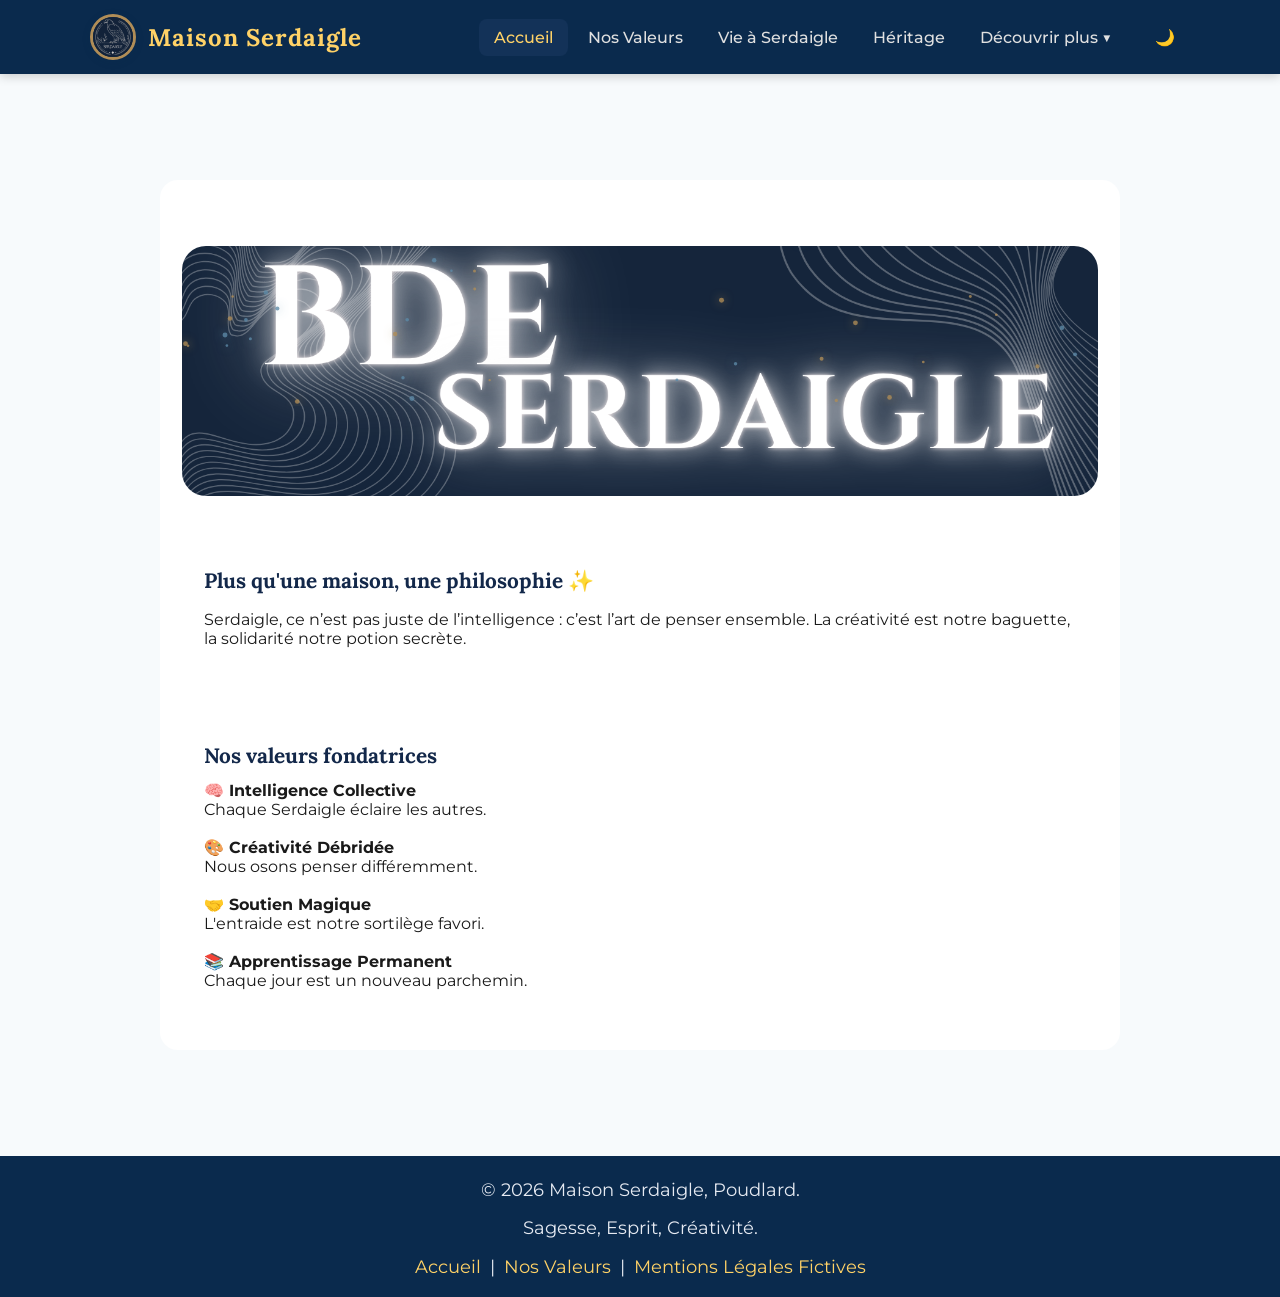
<file: index.html>
<!DOCTYPE html>
<html lang="fr">
<head>
  <meta charset="UTF-8" />
  <meta name="viewport" content="width=device-width, initial-scale=1.0"/>
  <title>Maison Serdaigle - Refonte</title>
  <link rel="stylesheet" href="style.css" />
</head>
<body>
<div id="scroll-progress"></div>

<header>
  <nav>
    <div class="logo-bloc">
      <img src="logo.png" alt="Blason Serdaigle" />
      <span>Maison Serdaigle</span>
    </div>
    <button id="burgerBtn" aria-label="Ouvrir le menu">&#9776;</button>
    <ul id="nav-links">
      <li><a href="#" class="active" onclick="showPage('accueil', this)">Accueil</a></li>
      <li><a href="#" onclick="showPage('valeurs', this)">Nos Valeurs</a></li>
      <li><a href="#" onclick="showPage('vie', this)">Vie à Serdaigle</a></li>
      <li><a href="#" onclick="showPage('heritage', this)">Héritage</a></li>
      <li class="dropdown">
        <button tabindex="0">Découvrir plus ▼</button>
        <ul>
          <li><a href="#" onclick="showPage('identite', this)">Notre Identité</a></li>
          <li><a href="#" onclick="showPage('personnalites', this)">Personnalités</a></li>
          <li><a href="#" onclick="showPage('citations', this)">Citations</a></li>
          <li><a href="#" onclick="showPage('enigmes', this)">Jeux & Énigmes</a></li>
          <li><a href="#" onclick="showPage('ressources', this)">Ressources</a></li>
        </ul>
      </li>
      <li><button id="darkModeBtn" aria-label="Mode sombre/clair">🌙</button></li>
    </ul>
  </nav>
  <ul id="nav-mobile">
    <li><a href="#" class="active" onclick="showPage('accueil', this);closeMobileMenu()">Accueil</a></li>
    <li><a href="#" onclick="showPage('valeurs', this);closeMobileMenu()">Nos Valeurs</a></li>
    <li><a href="#" onclick="showPage('vie', this);closeMobileMenu()">Vie à Serdaigle</a></li>
    <li><a href="#" onclick="showPage('heritage', this);closeMobileMenu()">Héritage</a></li>
    <li>
      <details>
        <summary>Découvrir plus</summary>
        <ul>
          <li><a href="#" onclick="showPage('identite', this);closeMobileMenu()">Notre Identité</a></li>
          <li><a href="#" onclick="showPage('personnalites', this);closeMobileMenu()">Personnalités</a></li>
          <li><a href="#" onclick="showPage('citations', this);closeMobileMenu()">Citations</a></li>
          <li><a href="#" onclick="showPage('enigmes', this);closeMobileMenu()">Jeux & Énigmes</a></li>
          <li><a href="#" onclick="showPage('ressources', this);closeMobileMenu()">Ressources</a></li>
        </ul>
      </details>
    </li>
  </ul>
</header>

<main>
  <section id="page-accueil" class="page active">
    <div class="hero-bg">
      <div class="hero-text">
      </div>
    </div>
    <div class="card">
      <h2>Plus qu'une maison, une philosophie ✨</h2>
      <p>Serdaigle, ce n’est pas juste de l’intelligence : c’est l’art de penser ensemble. La créativité est notre baguette, la solidarité notre potion secrète.</p>
    </div>
    <div class="card">
      <h2>Nos valeurs fondatrices</h2>
      <div>
        <strong>🧠 Intelligence Collective</strong><br> Chaque Serdaigle éclaire les autres.<br><br>
        <strong>🎨 Créativité Débridée</strong><br> Nous osons penser différemment.<br><br>
        <strong>🤝 Soutien Magique</strong><br> L'entraide est notre sortilège favori.<br><br>
        <strong>📚 Apprentissage Permanent</strong><br> Chaque jour est un nouveau parchemin.
      </div>
    </div>
  </section>

  <section id="page-identite" class="page">
    <div class="card">
      <h1>Notre Identité 🪄</h1>
      <p>Serdaigle, c’est un esprit libre et curieux, mais aussi solidaire et bienveillant. Chaque élève est encouragé à explorer son potentiel unique.</p>
      <h2>Éclater les stéréotypes 🧨</h2>
      <p>Non, nous ne sommes pas tous des rats de bibliothèque arrogants. Nous sommes des explorateurs de la pensée, inspirés et ouverts.</p>
      <h2>La force du collectif</h2>
      <p>Les grandes idées naissent rarement seules. Chez nous, la magie est collaborative.</p>
      <img src="identite.png" alt="Héritage" style="width:100%;margin:10px 0 20px 0;border-radius:14px;box-shadow:0 2px 12px #0a2a4d25;">
    </div>
  </section>

  <section id="page-valeurs" class="page">
    <div class="card">
      <h1>Valeurs Fondamentales 🧬</h1>
      <ul>
        <li><strong>💡 Intelligence Collective</strong> – Des idées partagées et cultivées.</li>
        <li><strong>✨ Créativité Magique</strong> – La pensée originale est notre ADN.</li>
        <li><strong>🫂 Camaraderie</strong> – Nous avançons ensemble.</li>
        <li><strong>📖 Curiosité Éternelle</strong> – Toujours apprendre, toujours grandir.</li>
      </ul>
      <img src="valeurs.png" alt="Héritage" style="width:100%;margin:10px 0 20px 0;border-radius:14px;box-shadow:0 2px 12px #0a2a4d25;">
    </div>
  </section>
  <section id="page-vie" class="page">
    <div class="card">
      <h1>Vie à Serdaigle 🏰</h1>
    <div class="image-grid">
      <img src="salle_commune.png" alt="Salle commune">
      <img src="travail.png" alt="Étudiants collaborant">
      <img src="tour.png" alt="Vue depuis la Tour">
    </div>
      <h2>Traditions ✨</h2>
      <ul>
        <li>Défis d’énigmes entre maisons</li>
        <li>Soirées d'observation du ciel étoilé 🌌</li>
        <li>Inventaires d’idées, de sorts et d'inventions</li>
      </ul>
      <h2>Anecdotes</h2>
      <p>Il est dit que la Dame Grise, notre fantôme, adore poser des énigmes aux élèves les plus curieux…</p>
    </div>
  </section>

  <section id="page-heritage" class="page">
    <div class="card">
      <h1>Héritage 🪙 et Avenir 🚀</h1>
      <h2>Figures historiques</h2>
      <ul>
        <li><strong>Rowena Serdaigle</strong> – Visionnaire et fondatrice</li>
        <li><strong>Filius Flitwick</strong> – Maître du sortilège et mentor</li>
        <li><strong>Luna Lovegood</strong> – L'imagination au pouvoir</li>
        <li><strong>Garrick Ollivander</strong> – Artisan d'excellence</li>
        <li><strong>Cho Chang</strong> – Attrapeuse dans l'équipe de Quidditch</li>
      </ul>
      <h2>Notre Vision</h2>
      <p>Porter l’héritage tout en ouvrant la voie : innovation, magie responsable, ouverture d'esprit.</p>
      <img src="héritage.png" alt="Héritage" style="width:100%;margin:10px 0 20px 0;border-radius:14px;box-shadow:0 2px 12px #0a2a4d25;">
    </div>
  </section>

  <section id="page-personnalites" class="page">
    <div class="card">
      <h1>Figures Marquantes 🧙‍♀️</h1>
      <ul>
        <li><strong>Rowena Serdaigle</strong> – L’intelligence incarnée</li>
        <li><strong>Luna Lovegood</strong> – Reine des pensées libres</li>
        <li><strong>Filius Flitwick</strong> – Professeur & légende</li>
        <li><strong>Garrick Ollivander</strong> – Artiste du bois et de la magie</li>
        <li><strong>Cho Chang</strong> – Attrapeuse dans l'équipe de Quidditch</li>
      </ul>
      <img src="figures.png" alt="Héritage" style="width:100%;margin:10px 0 20px 0;border-radius:14px;box-shadow:0 2px 12px #0a2a4d25;">
    </div>
  </section>

  <section id="page-citations" class="page">
    <div class="card">
      <h1>Inspirations 📝</h1>
      <ul>
        <li>« L’esprit sans bornes est le plus grand trésor de l’homme. » <br><span style="color:#b08d57;">– Rowena Serdaigle</span></li>
        <li>« N’ayez pas peur d’être vous-même. »<br><span style="color:#b08d57;">– Luna Lovegood</span></li>
        <li>« Il n’y a pas de honte à ne pas savoir, seulement à ne pas vouloir apprendre. »<br><span style="color:#b08d57;">– Filius Flitwick</span></li>
      </ul>
    </div>
  </section>

  <section id="page-enigmes" class="page">
    <div class="card">
      <h1>Jeux & Énigmes 🧩</h1>
      <h2>Énigme du jour</h2>
      <p id="enigme-texte">Quel est l’animal emblématique de Serdaigle ?</p>
      <input id="enigme-input" type="text" placeholder="Votre réponse…">
      <button onclick="checkEnigme()" class="btn">Valider</button>
      <p id="enigme-feedback"></p>
      <h2>Devinez la citation !</h2>
      <p><em>« Il n’y a pas de honte à ne pas savoir… »</em></p>
      <p>Qui a dit cela ?</p>
      <button onclick="alert('Bravo ! Réponse : Filius Flitwick.')" class="btn">Voir la réponse</button>
    </div>
  </section>

  <section id="page-ressources" class="page">
    <div class="card">
      <h1>Ressources 📚</h1>
      <ul>
        <li><a href="https://www.poudlard.org/maisons/serdaigle/" target="_blank">Dossier complet sur Serdaigle</a></li>
        <li><a href="https://harrypotter.fandom.com/fr/wiki/Serdaigle" target="_blank">Wiki Harry Potter – Serdaigle</a></li>
        <li>Lecture recommandée : <em>“L’Histoire de Poudlard”</em></li>
        <li>Sorts favoris : <b>Wingardium Leviosa, Patronus, Alohomora</b></li>
      </ul>
    </div>
  </section>

</main>

<footer>
  <div>
    <p>&copy; <span id="currentYear"></span> Maison Serdaigle, Poudlard.</p>
    <p>Sagesse, Esprit, Créativité.</p>
    <div>
      <a href="#" onclick="showPage('accueil', document.querySelector('#nav-links a[onclick*=\'accueil\']'))">Accueil</a> |
      <a href="#" onclick="showPage('valeurs', document.querySelector('#nav-links a[onclick*=\'valeurs\']'))">Nos Valeurs</a> |
      <a href="#">Mentions Légales Fictives</a>
    </div>
  </div>
</footer>

<script src="script.js"></script>
</body>
</html>
</file>
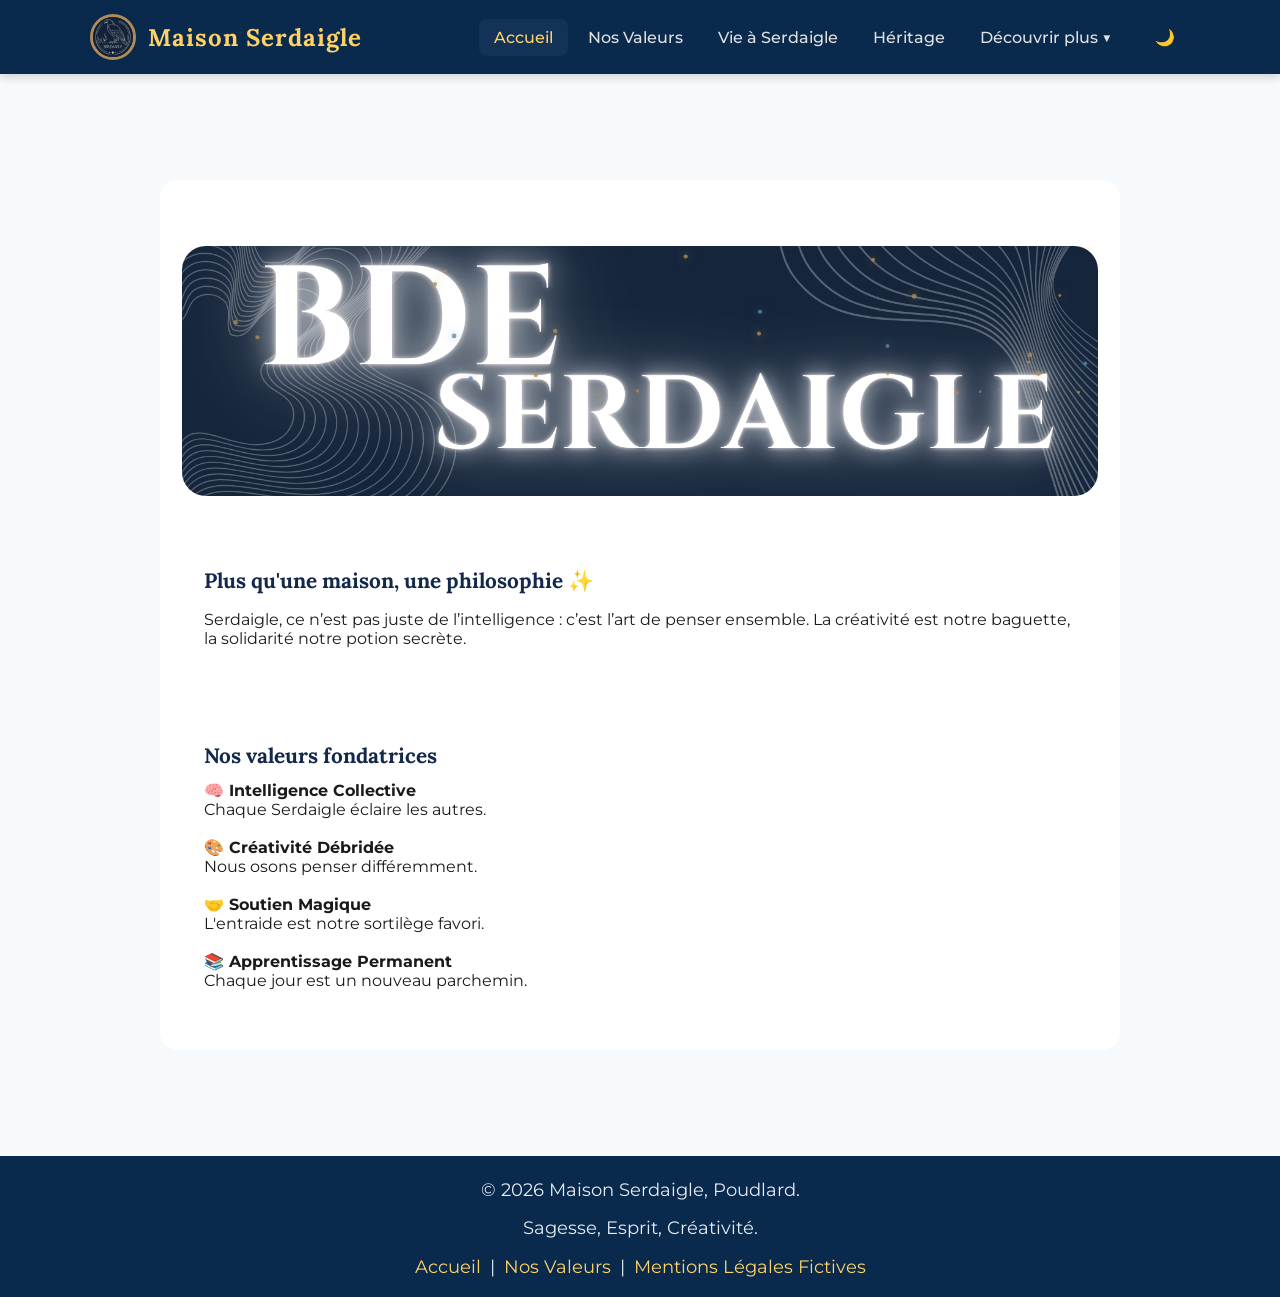
<file: Serdaigle.html>
<!DOCTYPE html>
<html lang="fr">
<head>
  <meta charset="UTF-8" />
  <meta name="viewport" content="width=device-width, initial-scale=1.0"/>
  <title>Maison Serdaigle - Refonte</title>
  <link rel="stylesheet" href="style.css" />
</head>
<body>
<div id="scroll-progress"></div>

<header>
  <nav>
    <div class="logo-bloc">
      <img src="logo.png" alt="Blason Serdaigle" />
      <span>Maison Serdaigle</span>
    </div>
    <button id="burgerBtn" aria-label="Ouvrir le menu">&#9776;</button>
    <ul id="nav-links">
      <li><a href="#" class="active" onclick="showPage('accueil', this)">Accueil</a></li>
      <li><a href="#" onclick="showPage('valeurs', this)">Nos Valeurs</a></li>
      <li><a href="#" onclick="showPage('vie', this)">Vie à Serdaigle</a></li>
      <li><a href="#" onclick="showPage('heritage', this)">Héritage</a></li>
      <li class="dropdown">
        <button tabindex="0">Découvrir plus ▼</button>
        <ul>
          <li><a href="#" onclick="showPage('identite', this)">Notre Identité</a></li>
          <li><a href="#" onclick="showPage('personnalites', this)">Personnalités</a></li>
          <li><a href="#" onclick="showPage('citations', this)">Citations</a></li>
          <li><a href="#" onclick="showPage('enigmes', this)">Jeux & Énigmes</a></li>
          <li><a href="#" onclick="showPage('ressources', this)">Ressources</a></li>
        </ul>
      </li>
      <li><button id="darkModeBtn" aria-label="Mode sombre/clair">🌙</button></li>
    </ul>
  </nav>
  <ul id="nav-mobile">
    <li><a href="#" class="active" onclick="showPage('accueil', this);closeMobileMenu()">Accueil</a></li>
    <li><a href="#" onclick="showPage('valeurs', this);closeMobileMenu()">Nos Valeurs</a></li>
    <li><a href="#" onclick="showPage('vie', this);closeMobileMenu()">Vie à Serdaigle</a></li>
    <li><a href="#" onclick="showPage('heritage', this);closeMobileMenu()">Héritage</a></li>
    <li>
      <details>
        <summary>Découvrir plus</summary>
        <ul>
          <li><a href="#" onclick="showPage('identite', this);closeMobileMenu()">Notre Identité</a></li>
          <li><a href="#" onclick="showPage('personnalites', this);closeMobileMenu()">Personnalités</a></li>
          <li><a href="#" onclick="showPage('citations', this);closeMobileMenu()">Citations</a></li>
          <li><a href="#" onclick="showPage('enigmes', this);closeMobileMenu()">Jeux & Énigmes</a></li>
          <li><a href="#" onclick="showPage('ressources', this);closeMobileMenu()">Ressources</a></li>
        </ul>
      </details>
    </li>
  </ul>
</header>

<main>
  <section id="page-accueil" class="page active">
    <div class="hero-bg">
      <div class="hero-text">
      </div>
    </div>
    <div class="card">
      <h2>Plus qu'une maison, une philosophie ✨</h2>
      <p>Serdaigle, ce n’est pas juste de l’intelligence : c’est l’art de penser ensemble. La créativité est notre baguette, la solidarité notre potion secrète.</p>
    </div>
    <div class="card">
      <h2>Nos valeurs fondatrices</h2>
      <div>
        <strong>🧠 Intelligence Collective</strong><br> Chaque Serdaigle éclaire les autres.<br><br>
        <strong>🎨 Créativité Débridée</strong><br> Nous osons penser différemment.<br><br>
        <strong>🤝 Soutien Magique</strong><br> L'entraide est notre sortilège favori.<br><br>
        <strong>📚 Apprentissage Permanent</strong><br> Chaque jour est un nouveau parchemin.
      </div>
    </div>
  </section>

  <section id="page-identite" class="page">
    <div class="card">
      <h1>Notre Identité 🪄</h1>
      <p>Serdaigle, c’est un esprit libre et curieux, mais aussi solidaire et bienveillant. Chaque élève est encouragé à explorer son potentiel unique.</p>
      <h2>Éclater les stéréotypes 🧨</h2>
      <p>Non, nous ne sommes pas tous des rats de bibliothèque arrogants. Nous sommes des explorateurs de la pensée, inspirés et ouverts.</p>
      <h2>La force du collectif</h2>
      <p>Les grandes idées naissent rarement seules. Chez nous, la magie est collaborative.</p>
      <img src="identite.png" alt="Héritage" style="width:100%;margin:10px 0 20px 0;border-radius:14px;box-shadow:0 2px 12px #0a2a4d25;">
    </div>
  </section>

  <section id="page-valeurs" class="page">
    <div class="card">
      <h1>Valeurs Fondamentales 🧬</h1>
      <ul>
        <li><strong>💡 Intelligence Collective</strong> – Des idées partagées et cultivées.</li>
        <li><strong>✨ Créativité Magique</strong> – La pensée originale est notre ADN.</li>
        <li><strong>🫂 Camaraderie</strong> – Nous avançons ensemble.</li>
        <li><strong>📖 Curiosité Éternelle</strong> – Toujours apprendre, toujours grandir.</li>
      </ul>
      <img src="valeurs.png" alt="Héritage" style="width:100%;margin:10px 0 20px 0;border-radius:14px;box-shadow:0 2px 12px #0a2a4d25;">
    </div>
  </section>
  <section id="page-vie" class="page">
    <div class="card">
      <h1>Vie à Serdaigle 🏰</h1>
    <div class="image-grid">
      <img src="salle_commune.png" alt="Salle commune">
      <img src="travail.png" alt="Étudiants collaborant">
      <img src="tour.png" alt="Vue depuis la Tour">
    </div>
      <h2>Traditions ✨</h2>
      <ul>
        <li>Défis d’énigmes entre maisons</li>
        <li>Soirées d'observation du ciel étoilé 🌌</li>
        <li>Inventaires d’idées, de sorts et d'inventions</li>
      </ul>
      <h2>Anecdotes</h2>
      <p>Il est dit que la Dame Grise, notre fantôme, adore poser des énigmes aux élèves les plus curieux…</p>
    </div>
  </section>

  <section id="page-heritage" class="page">
    <div class="card">
      <h1>Héritage 🪙 et Avenir 🚀</h1>
      <h2>Figures historiques</h2>
      <ul>
        <li><strong>Rowena Serdaigle</strong> – Visionnaire et fondatrice</li>
        <li><strong>Filius Flitwick</strong> – Maître du sortilège et mentor</li>
        <li><strong>Luna Lovegood</strong> – L'imagination au pouvoir</li>
        <li><strong>Garrick Ollivander</strong> – Artisan d'excellence</li>
      </ul>
      <h2>Notre Vision</h2>
      <p>Porter l’héritage tout en ouvrant la voie : innovation, magie responsable, ouverture d'esprit.</p>
      <img src="héritage.png" alt="Héritage" style="width:100%;margin:10px 0 20px 0;border-radius:14px;box-shadow:0 2px 12px #0a2a4d25;">
    </div>
  </section>

  <section id="page-personnalites" class="page">
    <div class="card">
      <h1>Figures Marquantes 🧙‍♀️</h1>
      <ul>
        <li><strong>Rowena Serdaigle</strong> – L’intelligence incarnée</li>
        <li><strong>Luna Lovegood</strong> – Reine des pensées libres</li>
        <li><strong>Filius Flitwick</strong> – Professeur & légende</li>
        <li><strong>Garrick Ollivander</strong> – Artiste du bois et de la magie</li>
      </ul>
      <img src="figures.png" alt="Héritage" style="width:100%;margin:10px 0 20px 0;border-radius:14px;box-shadow:0 2px 12px #0a2a4d25;">
    </div>
  </section>

  <section id="page-citations" class="page">
    <div class="card">
      <h1>Inspirations 📝</h1>
      <ul>
        <li>« L’esprit sans bornes est le plus grand trésor de l’homme. » <br><span style="color:#b08d57;">– Rowena Serdaigle</span></li>
        <li>« N’ayez pas peur d’être vous-même. »<br><span style="color:#b08d57;">– Luna Lovegood</span></li>
        <li>« Il n’y a pas de honte à ne pas savoir, seulement à ne pas vouloir apprendre. »<br><span style="color:#b08d57;">– Filius Flitwick</span></li>
      </ul>
    </div>
  </section>

  <section id="page-enigmes" class="page">
    <div class="card">
      <h1>Jeux & Énigmes 🧩</h1>
      <h2>Énigme du jour</h2>
      <p id="enigme-texte">Quel est l’animal emblématique de Serdaigle ?</p>
      <input id="enigme-input" type="text" placeholder="Votre réponse…">
      <button onclick="checkEnigme()" class="btn">Valider</button>
      <p id="enigme-feedback"></p>
      <h2>Devinez la citation !</h2>
      <p><em>« Il n’y a pas de honte à ne pas savoir… »</em></p>
      <p>Qui a dit cela ?</p>
      <button onclick="alert('Bravo ! Réponse : Filius Flitwick.')" class="btn">Voir la réponse</button>
    </div>
  </section>

  <section id="page-ressources" class="page">
    <div class="card">
      <h1>Ressources 📚</h1>
      <ul>
        <li><a href="https://www.poudlard.org/maisons/serdaigle/" target="_blank">Dossier complet sur Serdaigle</a></li>
        <li><a href="https://harrypotter.fandom.com/fr/wiki/Serdaigle" target="_blank">Wiki Harry Potter – Serdaigle</a></li>
        <li>Lecture recommandée : <em>“L’Histoire de Poudlard”</em></li>
        <li>Sorts favoris : <b>Wingardium Leviosa, Patronus, Alohomora</b></li>
      </ul>
    </div>
  </section>

</main>

<footer>
  <div>
    <p>&copy; <span id="currentYear"></span> Maison Serdaigle, Poudlard.</p>
    <p>Sagesse, Esprit, Créativité.</p>
    <div>
      <a href="#" onclick="showPage('accueil', document.querySelector('#nav-links a[onclick*=\'accueil\']'))">Accueil</a> |
      <a href="#" onclick="showPage('valeurs', document.querySelector('#nav-links a[onclick*=\'valeurs\']'))">Nos Valeurs</a> |
      <a href="#">Mentions Légales Fictives</a>
    </div>
  </div>
</footer>

<script src="script.js"></script>
</body>
</html>
</file>
<file: style.css>
@import url('https://fonts.googleapis.com/css2?family=Lora:wght@700&family=Montserrat:wght@400;700&display=swap');

body {
  margin: 0;
  padding: 0;
  background: #f7fafc;
  color: #1a1a1a;
  font-family: 'Montserrat', sans-serif;
  transition: background 0.4s ease, color 0.4s ease;
}
header {
  background: #0a2a4d;
  color: #fff;
  box-shadow: 0 2px 10px rgba(0,0,0,0.2);
  margin-bottom: 70px;
}


/* Scroll progress bar */
#scroll-progress {
  position: fixed;
  top: 0;
  left: 0;
  width: 0%;
  height: 4px;
  background: #ffd267;
  z-index: 9999;
  transition: width 0.2s;
}

nav {
  display: flex;
  align-items: center;
  justify-content: space-between;
  max-width: 1100px;
  margin: 0 auto;
  padding: 14px 20px;
  position: relative;
}
.logo-bloc {
  display: flex;
  align-items: center;
  gap: 12px;
}
.logo-bloc img {
  width: 40px;
  height: 40px;
  border-radius: 50%;
  border: 3px solid #b08d57;
  background: #fff;
  box-shadow: 0 2px 8px 0 #0a2a4d22;
}
.logo-bloc span {
  font-family: 'Lora', serif;
  font-size: 1.5rem;
  color: #ffd267;
  font-weight: 700;
  letter-spacing: 1px;
}
#burgerBtn {
  background: none;
  border: none;
  color: #ffd267;
  font-size: 2.2rem;
  cursor: pointer;
  display: none;
}

/* Navigation Links */
#nav-links, #nav-mobile {
  list-style: none;
  margin: 0;
  padding: 0;
}
#nav-links {
  display: flex;
  align-items: center;
  gap: 5px;
}
#nav-links li {
  position: relative;
}
#nav-links > li > a,
#nav-links > li > button {
  color: #e0e0e0;
  background: none;
  border: none;
  font-size: 1rem;
  padding: 9px 15px;
  border-radius: 8px;
  font-family: inherit;
  cursor: pointer;
  transition: background 0.2s, color 0.2s;
  text-decoration: none;
  font-weight: 500;
  outline: none;
}
#nav-links > li > a.active,
#nav-links > li > a:hover,
#nav-links > li > button:hover {
  color: #ffd267 !important;
  background: #133258;
}

/* Dropdown Menu */
#nav-links .dropdown > ul {
  display: none;
  position: absolute;
  top: 38px;
  left: 0;
  background: #13284a;
  border: 1px solid ;
  min-width: 160px;
  border-radius: 10px;
  padding: 8px 0;
  z-index: 99;
  box-shadow: 0 6px 24px #0a2a4d33;
}
#nav-links .dropdown:hover > ul {
  display: block;
}
#nav-links .dropdown ul li a {
  display: block;
  padding: 8px 18px;
  background: none;
  color: #e0e0e0;
  border-radius: 7px;
  text-decoration: none;
  font-size: 1rem;
}
#nav-links .dropdown ul li a:hover {
  background: #24344f;
  color: #ffd267;
}

/* Dark Mode Toggle */
#darkModeBtn {
  background: #314e74;
  color: #fff;
  border-radius: 8px;
  font-size: 1.2rem;
  margin-left: 8px;
  padding: 8px 13px;
  border: none;
  cursor: pointer;
  transition: background 0.2s, transform 0.2s;
}
#darkModeBtn:hover {
  background: #0a2a4d;
  transform: scale(1.1);
}

/* HERO + MAIN */
.hero-bg {
  background: url('bde.png') center/cover no-repeat;
  border-radius: 24px;
  margin-bottom: 24px;
  min-height: 250px;
  position: relative;
}
.hero-text {
  padding: 42px 15px;
  border-radius: 20px;
  margin: 36px 26px;
  color: #ffd267;
  text-align: center;
}
.hero-text h1 {
  font-family: 'Lora', serif;
  font-size: 2.4rem;
  margin-bottom: 18px;
}
.hero-text p {
  color: #e0eaf2;
  font-size: 1.2rem;
  margin: 0;
}

main {
  max-width: 960px;
  margin: 0 auto;
  padding: 36px 18px;
  min-height: 40vh;
  border-radius: 10px;
}
.page {
  display: none;
  opacity: 0;
  transition: opacity 0.4s ease-in-out;
}
.page.active {
  display: block;
  opacity: 1;
}

/* Card Design */
section, .card {
  background: #fff;
  border-radius: 18px;
  padding: 30px 22px;
  transition: transform 0.3s ease, box-shadow 0.3s ease;
}
.card:hover {
  transform: translateY(-5px);
  box-shadow: 0 8px 30px #0a2a4d;
}

h1, h2, h3 {
  font-family: 'Lora', serif;
  color: #13284a;
}
h1 { font-size: 2.2rem; margin-bottom: 1.1rem;}
h2 { font-size: 1.3rem; margin-bottom: 0.8rem;}
h3 { font-size: 1.1rem; margin-bottom: 0.4rem;}
ul { padding-left: 22px; }

.btn {
  background: #0a2a4d;
  color: #fff;
  border: none;
  border-radius: 7px;
  padding: 10px 22px;
  font-weight: bold;
  font-size: 1.08rem;
  cursor: pointer;
  margin-top: 10px;
  box-shadow: 0 2px 8px #0a2a4d13;
  transition: background 0.2s ease;
}
.btn:hover {
  background: #314e74;
}

/* Footer */
footer {
  background: #0a2a4d;
  color: #e6eaf2;
  text-align: center;
  padding: 5px 0 20px 0;
  font-size: 1.1rem;
  margin-top: 70px;
}
footer a {
  color: #ffd267;
  text-decoration: none;
  margin: 0 4px;
  transition: color .2s;
}
footer a:hover {
  color: #ffffff;
}

/* Dark Mode */
body.dark {
  background: #131e2b;
  color: #e5eaf1;
}
body.dark main,
body.dark .card,
body.dark section {
  background: #1d273b;
  color: #e0eaff;
}
body.dark h1, body.dark h2, body.dark h3 {
  color: #ffd267;
}
body.dark .btn {
  background: #24345c;
  color: #ffd267;
}
body.dark .btn:hover {
  background: #b08d57;
  color: #182944;
}

/* Responsive */
@media (max-width: 700px) {
  .hero-text {
    padding: 18px 3vw;
    margin: 18px 0;
  }
  main {
    padding: 12px 2vw;
  }
  section, .card {
    padding: 15px 2vw;
  }
  #burgerBtn {
    display: block;
  }
  #nav-links {
    display: none;
  }
  #nav-mobile {
    display: flex;
    flex-direction: column;
    gap: 4px;
    background: #0a2a4d;
    position: absolute;
    width: 99vw;
    left: -10px;
    top: 65px;
    z-index: 20;
    border-bottom-left-radius: 14px;
    border-bottom-right-radius: 14px;
    padding: 10px 14px 20px 14px;
    border-top: 1.5px solid #b08d57;
    box-shadow: 0 8px 32px #0a2a4d36;
  }
}

.image-grid {
  display: grid;
  grid-template-columns: repeat(auto-fit, minmax(240px, 1fr));
  gap: 18px;
  margin: 20px 0;
}

.image-grid img {
  width: 100%;
  height: auto;
  border-radius: 14px;
  box-shadow: 0 2px 12px #0a2a4d25;
  object-fit: cover;
  aspect-ratio: 4 / 3; /* Maintient ratio cohérent */
}
</file>
